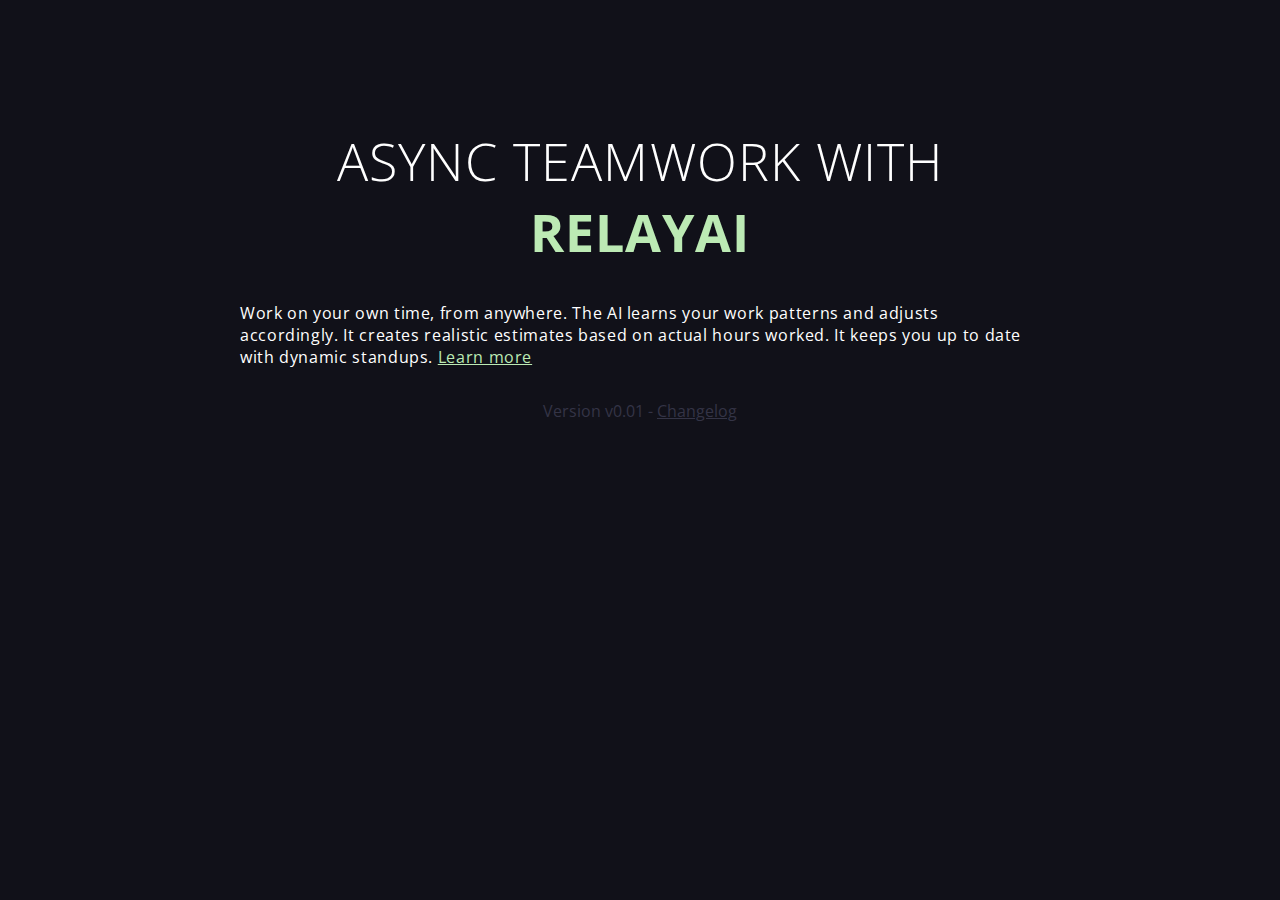
<file: index.html>
<!doctype html>

<html lang="en">
<head>
  <meta charset="utf-8">

  <title>RelayAI - Asynchronous work AI for your team</title>
  <meta name="description" content="RelayAI - Asynchronous work AI for your team">
  <meta name="author" content="Kevin Deyne">
  <meta name="google-signin-client_id" content="405064517709-ie3cpm121o0vuc1b8njm94ibol4sku53.apps.googleusercontent.com">
  
  <link href="https://fonts.googleapis.com/css?family=Open+Sans:300&display=swap" rel="stylesheet">
  <link rel="stylesheet" href="css/base.css">
  <link rel="stylesheet" href="css/splash.css">
</head>

<body>
  <div id="wrapper">
	  <h1>Async teamwork with <strong>RelayAI</strong></h1>
	  <p>
	  Work on your own time, from anywhere. The AI learns your work patterns and adjusts accordingly. It creates realistic estimates based on actual hours worked. It keeps you up to date with dynamic standups. <a href="#details">Learn more</a>
	  </p>
	  <div id="google-login"></div>
	  <footer>Version v0.01 - <a href="changelog.html">Changelog</a></footer>
  </div>

<script>
function onSuccess(googleUser) {
  console.log('Logged in as: ' + googleUser.getBasicProfile().getName());
}
function onFailure(error) {
  console.log(error);
}
function renderButton() {
  gapi.signin2.render('google-login', {
	'scope': 'profile email',
	'width': 240,
	'height': 50,
	'longtitle': true,
	'theme': 'dark',
	'onsuccess': onSuccess,
	'onfailure': onFailure
  });
}
</script>
 <script src="https://apis.google.com/js/platform.js?onload=renderButton" async defer></script>
</body>
</html>
</file>
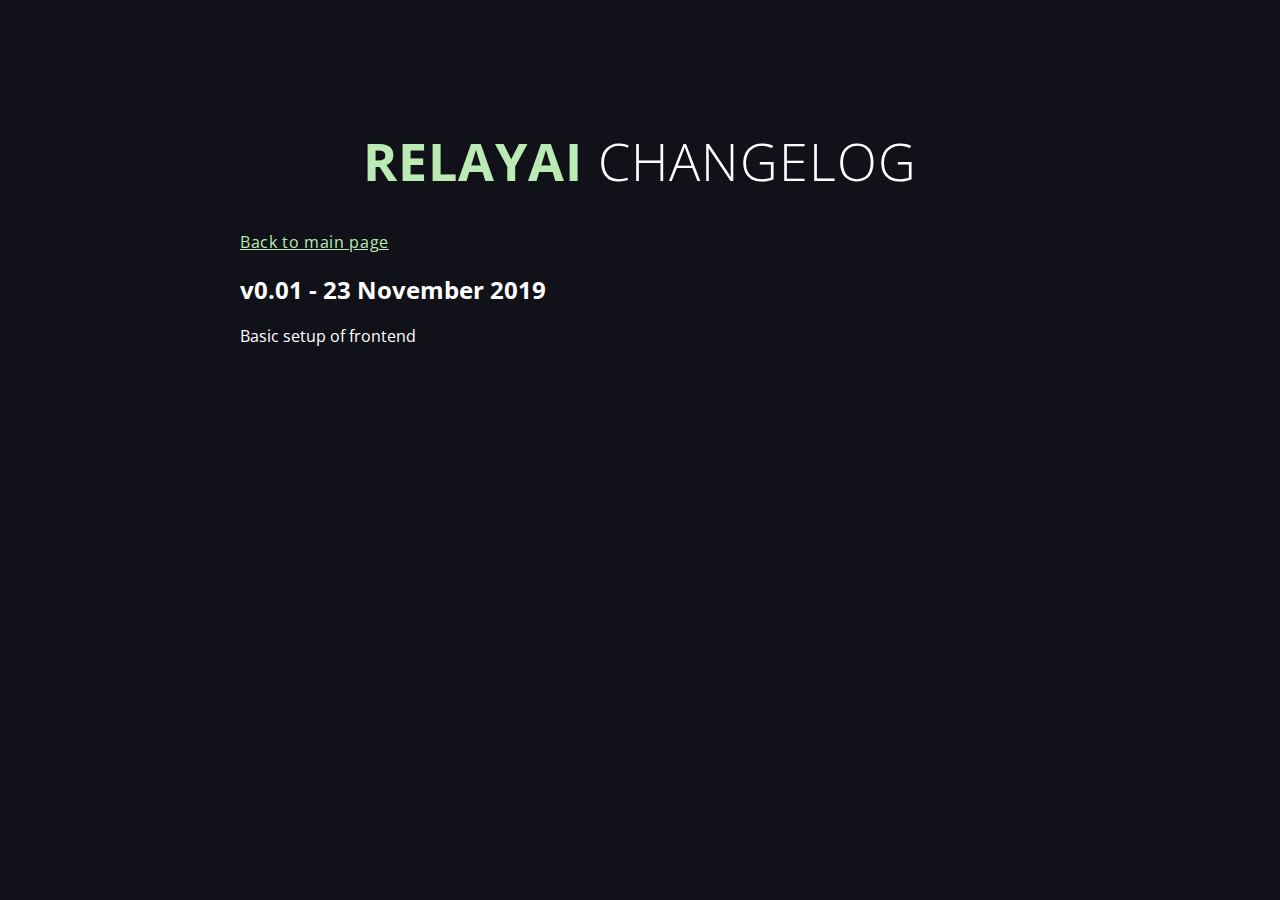
<file: changelog.html>
<!doctype html>

<html lang="en">
<head>
  <meta charset="utf-8">

  <title>RelayAI - Asynchronous work AI for your team</title>
  <meta name="description" content="RelayAI - Asynchronous work AI for your team">
  <meta name="author" content="Kevin Deyne">
  
  <link href="https://fonts.googleapis.com/css?family=Open+Sans:300&display=fallback" rel="stylesheet">
  <link rel="stylesheet" href="css/base.css">
  <link rel="stylesheet" href="css/splash.css">
</head>

<body>
  <div id="wrapper">
	  <h1><strong>RelayAI</strong> changelog</h1>
	  <p><a href="index.html">Back to main page</a>
	  <h2>v0.01 - 23 November 2019</h2>
	  <ul>
		<li>Basic setup of frontend</li>
	  </ul>
  </div>
</body>
</html>
</file>
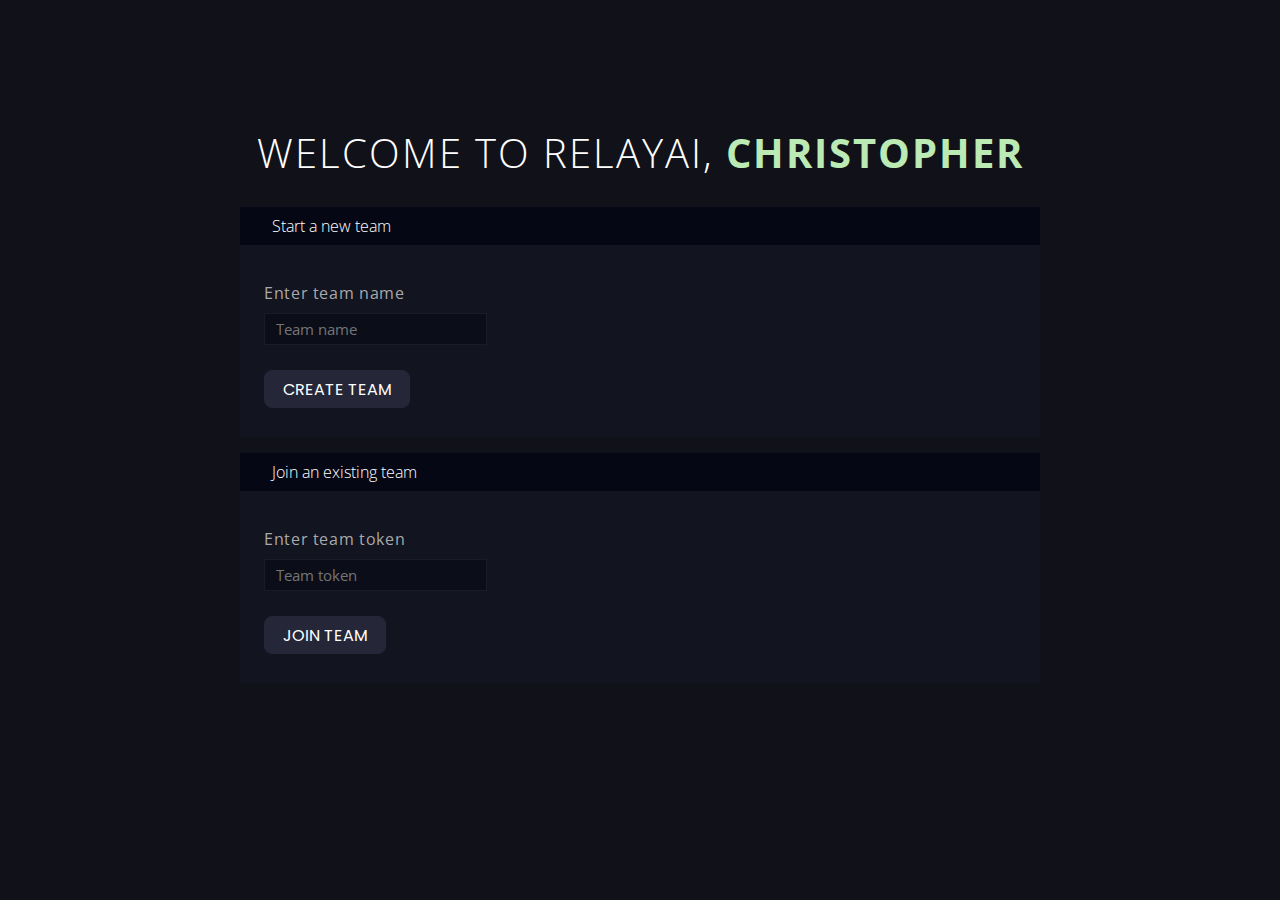
<file: start_or_join_team.html>
<!doctype html>

<html lang="en">
<head>
  <meta charset="utf-8">

  <title>RelayAI - Asynchronous work AI for your team</title>
  <meta name="description" content="RelayAI - Asynchronous work AI for your team">
  <meta name="author" content="Kevin Deyne">
  <meta name="google-signin-client_id" content="405064517709-ie3cpm121o0vuc1b8njm94ibol4sku53.apps.googleusercontent.com">
  
  <link href="https://fonts.googleapis.com/css?family=Open+Sans:300&display=swap" rel="stylesheet">
<link href="https://fonts.googleapis.com/css?family=Poppins:300&display=swap" rel="stylesheet">
  <link rel="stylesheet" href="css/base.css">
  <link rel="stylesheet" href="css/join_team.css">
</head>

<body>
  <div id="wrapper">
	  <h1>Welcome to RelayAI, <strong>Christopher</strong></h1>
	  
	  <h2>Start a new team</h2>
	  <p class="team-option">
	  <label for="team-name">Enter team name</label>
	  <input id="team-name" type="text" placeholder="Team name" autocomplete="off"></input> 
	  <br/>
	  <button>Create team</button>	
	  </p>
	  
	  <h2>Join an existing team</h2>
	  <p class="team-option">	  
	  <label for="team-token">Enter team token</label>
	  <input id="team-token" type="text" placeholder="Team token" autocomplete="off"></input> 
	  <br/>
	  <button>Join team</button>	  
	  </p>
  </div>
</body>
</html>
</file>
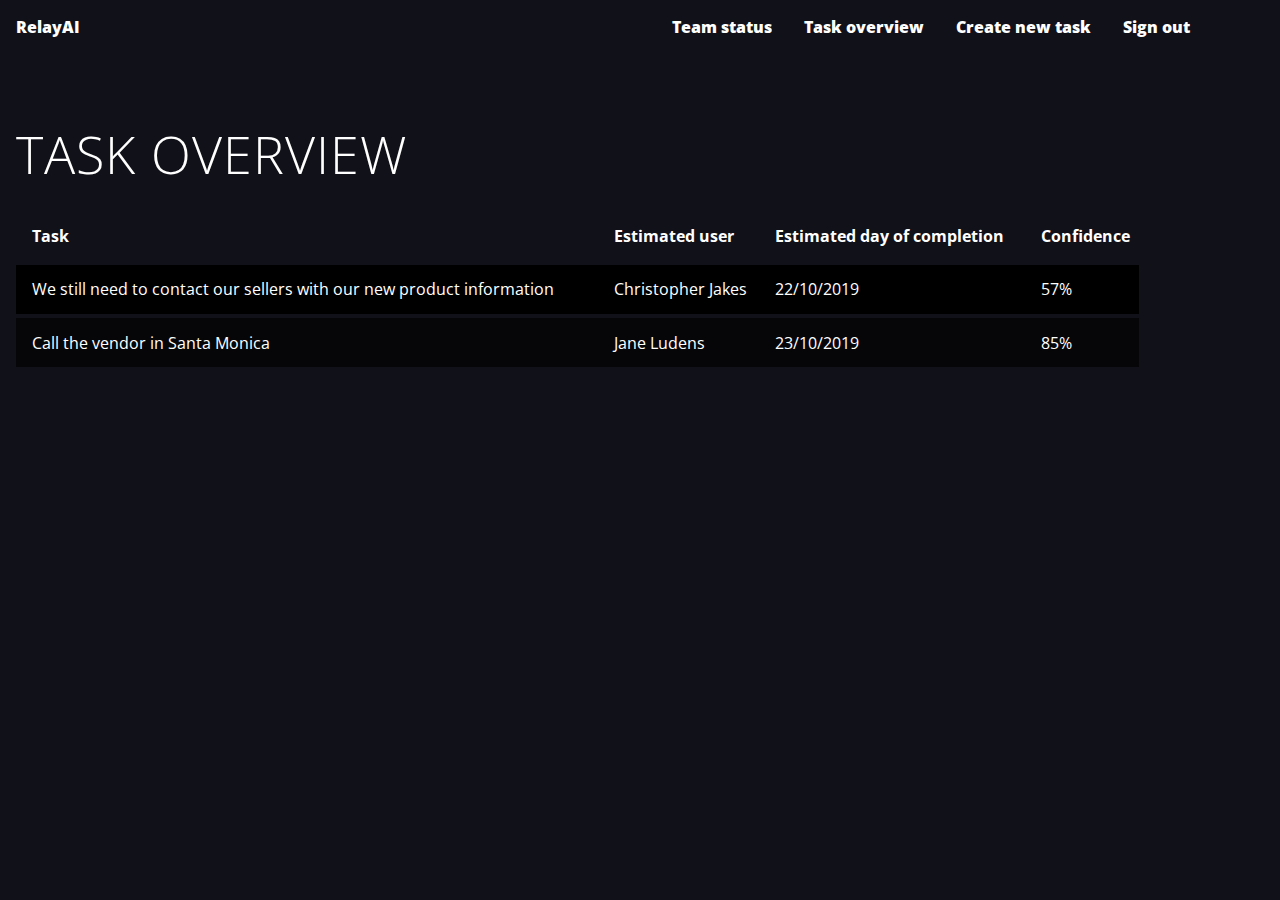
<file: app/list_w_estimated.html>
<!doctype html>

<html lang="en">
<head>
  <meta charset="utf-8">

  <title>RelayAI - Asynchronous work AI for your team</title>
  <meta name="description" content="RelayAI - Asynchronous work AI for your team">
  <meta name="author" content="Kevin Deyne">
  <meta name="google-signin-client_id" content="405064517709-ie3cpm121o0vuc1b8njm94ibol4sku53.apps.googleusercontent.com">
  
  <link href="https://fonts.googleapis.com/css?family=Open+Sans:300&display=swap" rel="stylesheet">
  <link rel="stylesheet" href="../css/base.css">
  <link rel="stylesheet" href="../css/splash.css">
</head>

<body>
	<div id="logo">RelayAI</div>
	<nav>
		<ul>
			<li><a href="#">Team status</a></li>
			<li><a href="#">Task overview</a></li>
			<li><a href="#">Create new task</a></li>
			<li><a href="#">Sign out</a></li>
		</ul>
		<div style="clear:both;" />
	</nav>
	  
	<section id="content-wrapper">
	  <h1 class="page-title">Task Overview</h1>
	  <table>
		<thead>
			 <tr>
			  <th>Task</th>
			  <th>Estimated user</th>
			  <th>Estimated day of completion</th>
			  <th>Confidence</th>
			</tr>
		</thead>
		<tbody>
			<tr>
				<td>We still need to contact our sellers with our new product information</td>
				<td>Christopher Jakes</td>
				<td>22/10/2019</td>
				<td>57%</td>
			</tr>
			<tr>
				<td>Call the vendor in Santa Monica</td>
				<td>Jane Ludens</td>
				<td>23/10/2019</td>
				<td>85%</td>
			</tr>
		</tbody>
	  </table>
</body>
</html>
</file>
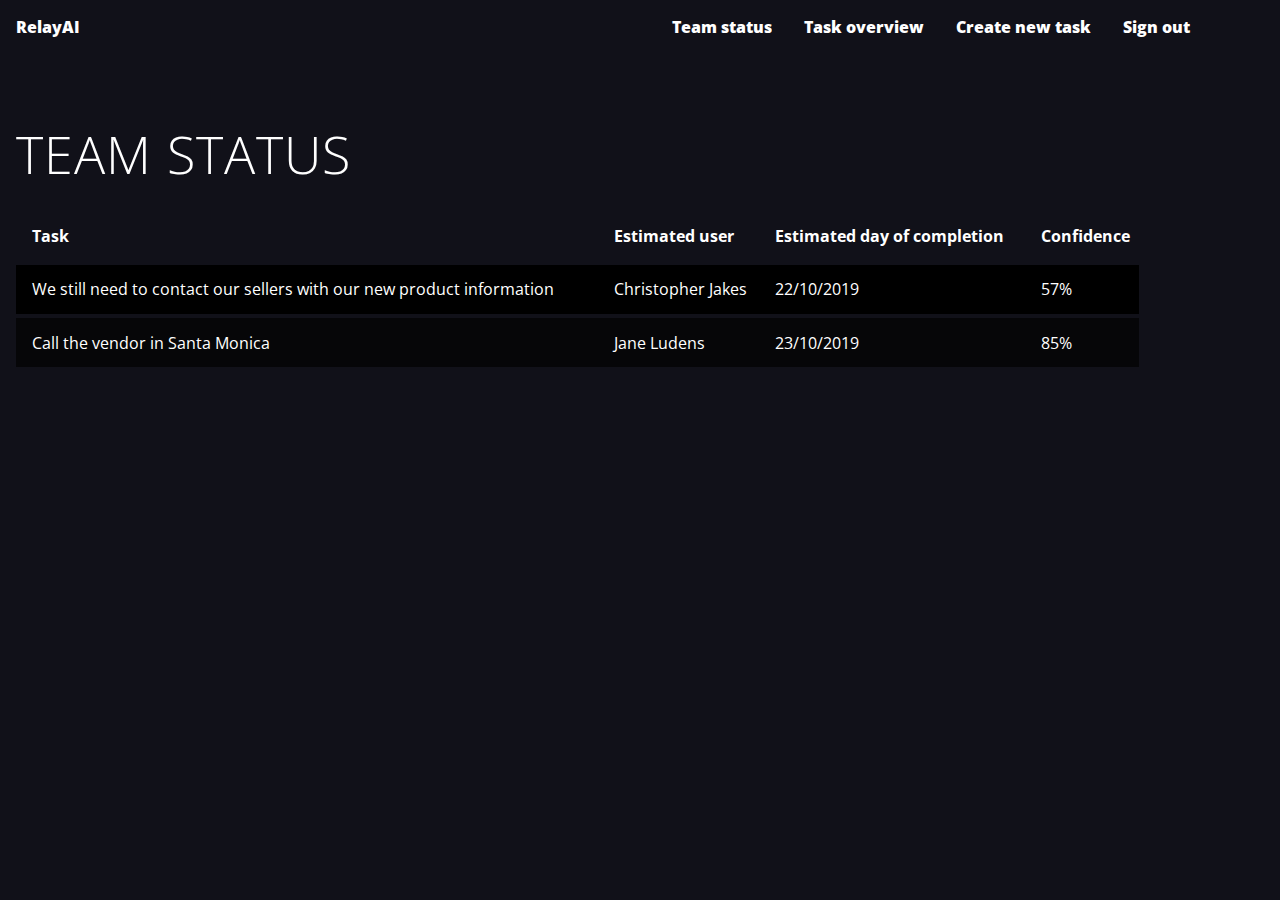
<file: app/team_status.html>
<!doctype html>

<html lang="en">
<head>
  <meta charset="utf-8">

  <title>RelayAI - Asynchronous work AI for your team</title>
  <meta name="description" content="RelayAI - Asynchronous work AI for your team">
  <meta name="author" content="Kevin Deyne">
  <meta name="google-signin-client_id" content="405064517709-ie3cpm121o0vuc1b8njm94ibol4sku53.apps.googleusercontent.com">
  
  <link href="https://fonts.googleapis.com/css?family=Open+Sans:300&display=swap" rel="stylesheet">
  <link rel="stylesheet" href="../css/base.css">
  <link rel="stylesheet" href="../css/splash.css">
</head>

<body>
	<div id="logo">RelayAI</div>
	<nav>
		<ul>
			<li><a href="#">Team status</a></li>
			<li><a href="#">Task overview</a></li>
			<li><a href="#">Create new task</a></li>
			<li><a href="#">Sign out</a></li>
		</ul>
		<div style="clear:both;" />
	</nav>
	  
	<section id="content-wrapper">
	  <h1 class="page-title">Team status</h1>
	  <table>
		<thead>
			 <tr>
			  <th>Task</th>
			  <th>Estimated user</th>
			  <th>Estimated day of completion</th>
			  <th>Confidence</th>
			</tr>
		</thead>
		<tbody>
			<tr>
				<td>We still need to contact our sellers with our new product information</td>
				<td>Christopher Jakes</td>
				<td>22/10/2019</td>
				<td>57%</td>
			</tr>
			<tr>
				<td>Call the vendor in Santa Monica</td>
				<td>Jane Ludens</td>
				<td>23/10/2019</td>
				<td>85%</td>
			</tr>
		</tbody>
	  </table>
</body>
</html>
</file>
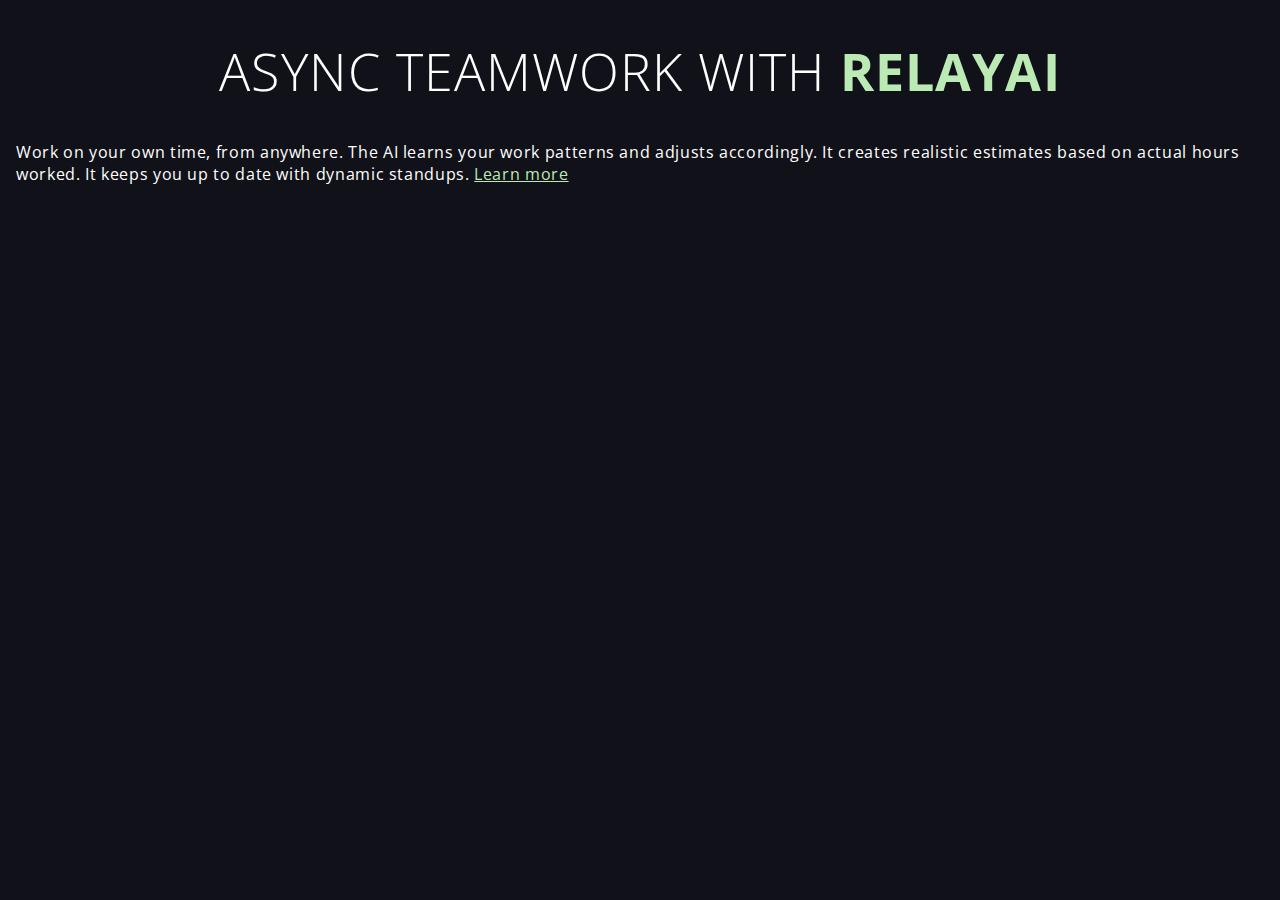
<file: app/ticket_empty.html>
<!doctype html>

<html lang="en">
<head>
  <meta charset="utf-8">

  <title>RelayAI - Asynchronous work AI for your team</title>
  <meta name="description" content="RelayAI - Asynchronous work AI for your team">
  <meta name="author" content="Kevin Deyne">
  <meta name="google-signin-client_id" content="405064517709-ie3cpm121o0vuc1b8njm94ibol4sku53.apps.googleusercontent.com">
  
  <link href="https://fonts.googleapis.com/css?family=Open+Sans:300&display=swap" rel="stylesheet">
  <link rel="stylesheet" href="../css/base.css">
  <link rel="stylesheet" href="../css/splash.css">
</head>

<body>

	  <h1>Async teamwork with <strong>RelayAI</strong></h1>
	  <p>
	  Work on your own time, from anywhere. The AI learns your work patterns and adjusts accordingly. It creates realistic estimates based on actual hours worked. It keeps you up to date with dynamic standups. <a href="#details">Learn more</a>
	  </p>

</body>
</html>
</file>
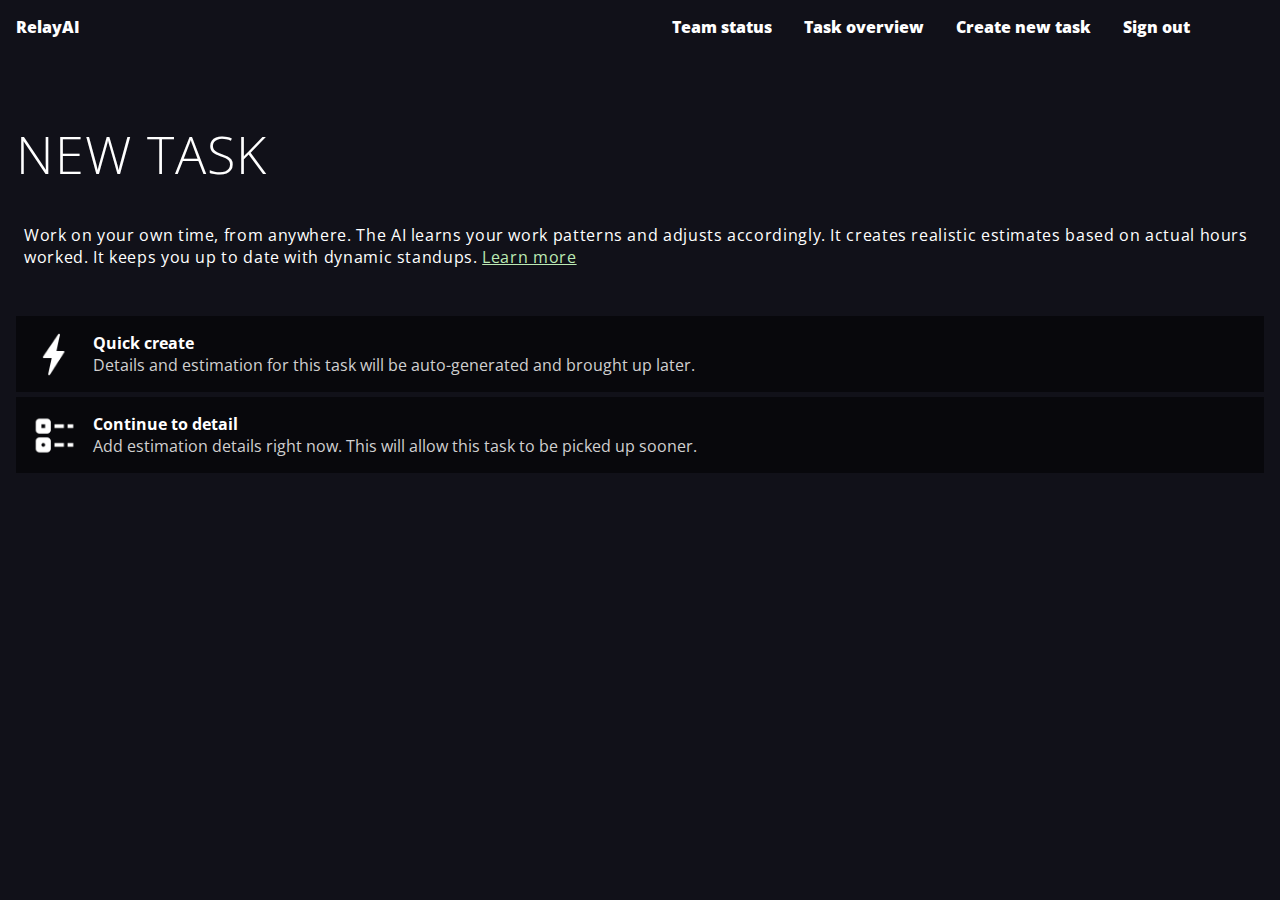
<file: app/ticket_new.html>
<!doctype html>

<html lang="en">
<head>
  <meta charset="utf-8">

  <title>RelayAI - Asynchronous work AI for your team</title>
  <meta name="description" content="RelayAI - Asynchronous work AI for your team">
  <meta name="author" content="Kevin Deyne">
  <meta name="google-signin-client_id" content="405064517709-ie3cpm121o0vuc1b8njm94ibol4sku53.apps.googleusercontent.com">
  
  <link href="https://fonts.googleapis.com/css?family=Open+Sans:300&display=swap" rel="stylesheet">
  <link rel="stylesheet" href="../css/base.css">
  <link rel="stylesheet" href="../css/splash.css">
</head>

<body>
	<div id="logo">RelayAI</div>
	<nav>
		<ul>
			<li><a href="#">Team status</a></li>
			<li><a href="#">Task overview</a></li>
			<li><a href="#">Create new task</a></li>
			<li><a href="#">Sign out</a></li>
		</ul>
		<div style="clear:both;" />
	</nav>
	  
	<section id="content-wrapper">
	  <h1 class="page-title">New Task</h1>
	  
		  <p contenteditable>
		  Work on your own time, from anywhere. The AI learns your work patterns and adjusts accordingly. It creates realistic estimates based on actual hours worked. It keeps you up to date with dynamic standups. <a href="#details">Learn more</a>
		  </p>
		  
	  </section> 
	  <section id="bottom-wrapper">
		  <div>
			<img src="/img/quick.png"/>
			<strong>Quick create</strong></br>
			Details and estimation for this task will be auto-generated and brought up later.
		  </div>
		  <div>
			<img src="/img/details.png"/>
			<strong>Continue to detail</strong></br>
			Add estimation details right now. This will allow this task to be picked up sooner.
		  </div>
	  </section>
</body>
</html>
</file>
<file: css/base.css>
html, body, * {
	background-color: #111119;
	color: white;
	font-family: 'Open Sans', sans-serif;
	outline: none;
	
	-webkit-font-smoothing: antialiased;
    -moz-osx-font-smoothing: grayscale;
    text-rendering: optimizeLegibility;
}

body {
	margin: 1em;
}

p {
	letter-spacing: 0.04em;
}

button {
	cursor: pointer;
}

#wrapper {
	margin-top: 10%;
	width: 50%;
	min-width: 800px;
	margin-left: auto;
	margin-right: auto;
}

h1{
	text-transform: uppercase;
	text-align: center;
	font-size: 2.5em;
	font-weight: 100;
	letter-spacing: 0.05em;
}

h1 strong {
	color: #bceab4;
	font-weight: bold;
}

h1.page-title {
	text-align: left;
}

input[type='text'] {
	border: 1px solid #191b27;
    padding: 0.35em 0.75em 0.30em 0.75em;
    background: #0b0d19;
    font-size: 0.95em;
    color: white;
		

}

input[type='text']:focus {
	border: 1px solid #575d86;
	transition: 0.5s;
}

/* Change the white to any color ;) */
input:-webkit-autofill,
input:-webkit-autofill:hover, 
input:-webkit-autofill:focus, 
input:-webkit-autofill:active  {
    -webkit-box-shadow: 0 0 0 30px #0b0d19 inset !important;
	-webkit-text-fill-color: white !important;
}

button {
	font-family: 'Poppins', sans-serif;
    padding: 0.35em 1.1em;
    background: #252738;
    border-radius: 0.5em;
    color: white;
    border: 1px solid #252738;
    text-transform: uppercase;
    font-size: 1em;
}

button:hover {
    background: #2d2f42;
	transition: 0.5s;
}

#logo {
	font-weight: 900;
}

nav {
	position: absolute;
	top:1em;
	right: 5em;
	width: 35em;
	text-align: right;
}

#content-wrapper {
	margin-top: 5em;
}

#content-wrapper p {
  padding-left: 0.5em;
}

ul {
  list-style-type: none;
  margin: 0;
  padding: 0;
}

li a {
  display: inline-block;
  padding-left: 2em;
  float: left;
  text-decoration: none;
  color: white;
  font-weight: 900;
}
#bottom-wrapper {
	margin-top: 3em;
}

#bottom-wrapper div {
    display: block;
    padding: 1em;
	color: #d0d0d0;
	background-color: #08080c !important;
	margin-bottom: 5px;
}

#bottom-wrapper div:hover {
	background-color: #000000 !important;
	cursor:pointer;
}

#bottom-wrapper strong {
	color: white;
}

#bottom-wrapper div, #bottom-wrapper strong {
	background-color: transparent;
}

#bottom-wrapper img {
	background-color: transparent;
    height: 45px;
    display: block;
    float: left;
    padding-right: 1em;
}

table {
	width: 90%;
	border-spacing: 0;
}

table thead th {
	text-align: left;
	padding-left: 1em;
	padding-bottom: 1em;
}

tbody tr:nth-child(even) td { 
	background: #060608; 
}
tbody tr:nth-child(odd) td { 
	background: black; 
}

tbody tr:hover td { 
    border-bottom: 2px solid #deffd9;
    border-top: 2px solid #deffd9;
	color: #deffd9;
}

table tr td {
    padding-top: 0.85em;
    padding-bottom: 0.85em;
    padding-left: 1em;
    border-bottom: 2px solid #111119;
    border-top: 2px solid #111119;
}
</file>
<file: css/splash.css>
h1{
	font-size: 3.25em;
	letter-spacing: 0.02em;
}

a{
	color: #bceab4;
}

footer, footer a {
	color: #343446;
	text-align: center;
}

/* google button */
#google-login {
	width: 240px;
	display: block;
	margin: 2em auto;
}

.abcRioButtonBlue .abcRioButtonIcon,
.abcRioButtonBlue .abcRioButtonContentWrapper,
.abcRioButtonBlue .abcRioButtonContentWrapper span,
.abcRioButtonSvg {
	background-color: #08030c !important;
}
</file>
<file: css/join_team.css>
.team-option {
    color: #ffffff;
    background: #121420;
    line-height: 3em;
    padding: 1.5em;
	margin:0;
}

h2 {
    background-color: #050714;
    margin: 0;
    font-size: 1em;
    font-weight: 100;
    margin-top: 1em;
    padding: 0.5em 2em;
}

label {
	display: block;
	background: #121420;
	color: #a9a9a9;
}

input[type='text'] {
	position:relative;
	top:-0.75em;
}
</file>
